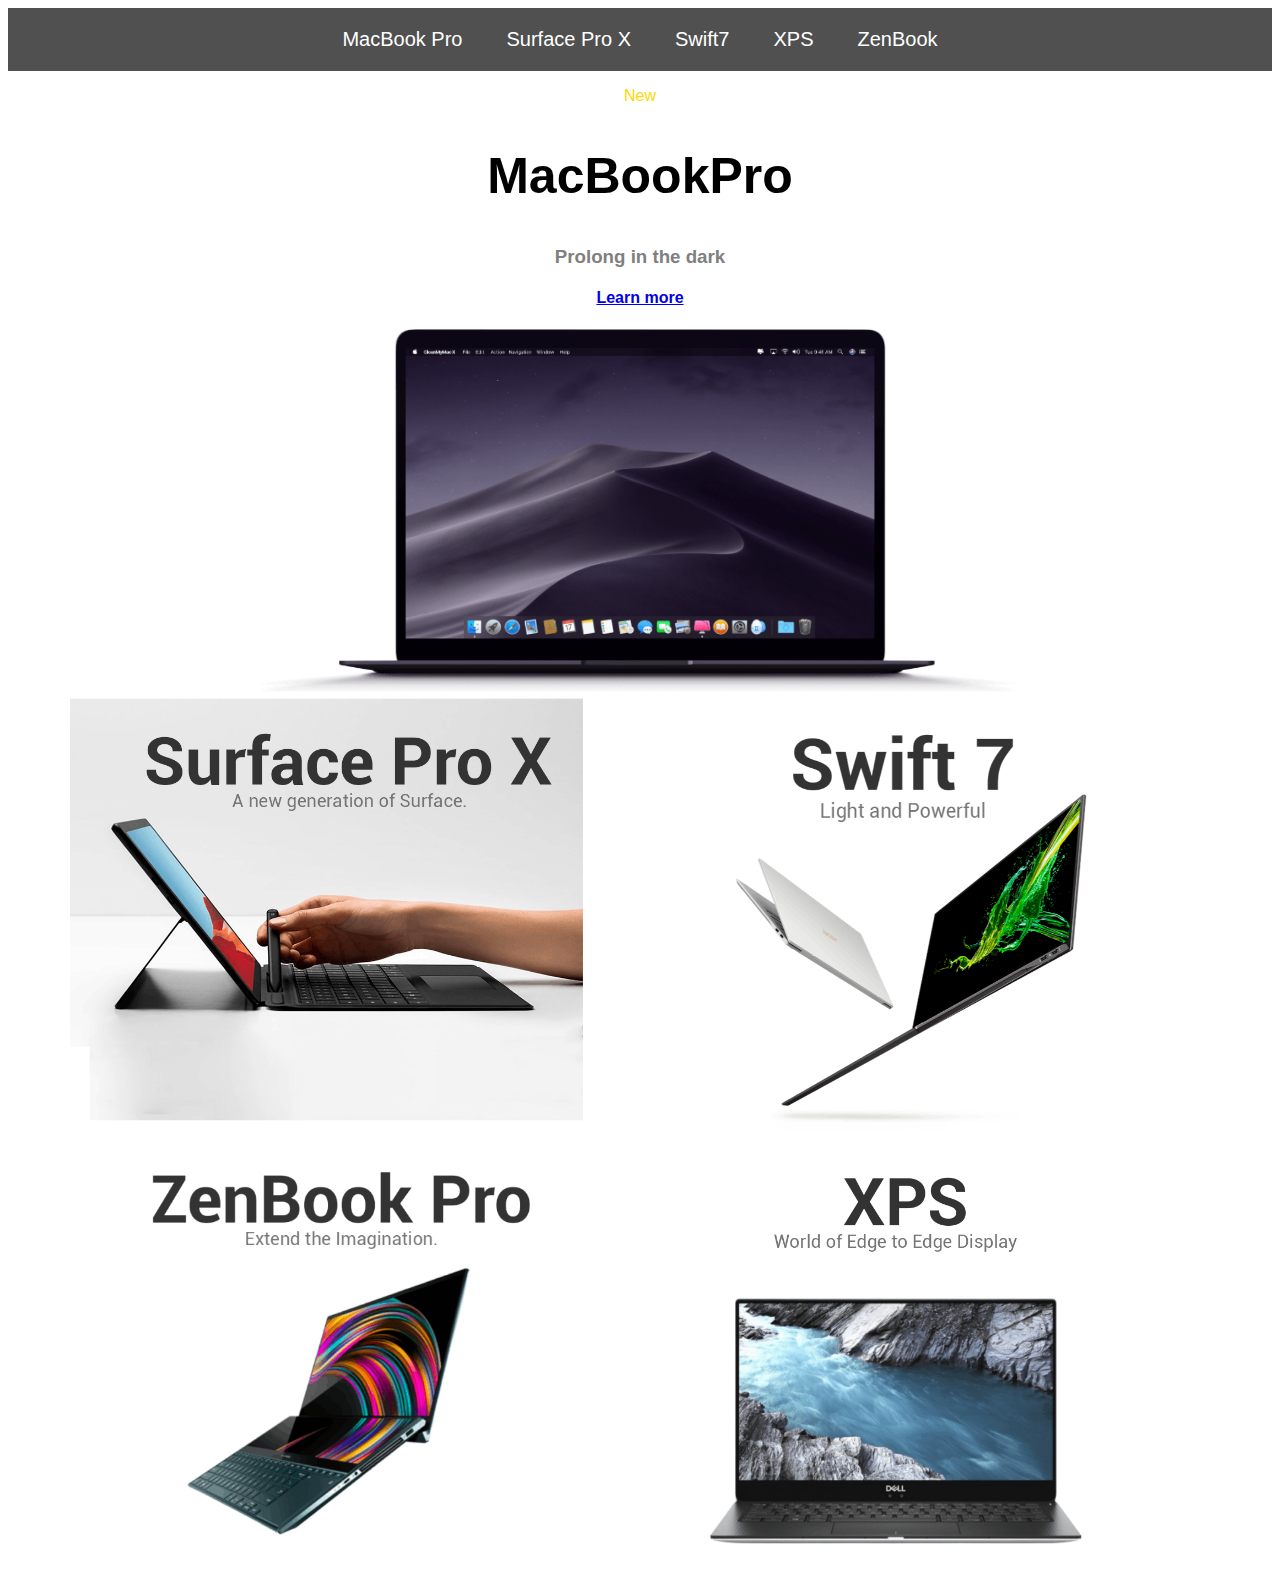
<file: index.html>
<!DOCTYPE html>
<html lang="en">
<head>
    <meta charset="UTF-8">
    <meta name="viewport" content="width=device-width, initial-scale=1.0">
    <link rel="stylesheet" href="./style.css">
    <title>MixKenton</title>
</head>
<body>

  <ul class="nav">
    <li><a class="ex1" href="macbook.html">MacBook Pro</a></li>
    <li><a class="ex1" href="surface.html">Surface Pro X</a></li>
    <li><a class="ex1" href="swift.html">Swift7</a></li>
    <li><a class="ex1" href="xps.html">XPS</a></li>
    <li><a class="ex1" href="zenbook.html">ZenBook</a></li>
 </ul>

 <p>New</p>
 <h2>MacBookPro</h2>
 <h3>Prolong in the dark</h3>
 <h4><a href="macbook.html">Learn more</a></h4>
<center><a href="macbook.html"><img src="img/macbook-clipart-png-macbook-pro-png-transparent-free-download-for-macbook-pro-png-1440_695.png" alt="" ></a></center>



<div class="section_area">
    <div class="container">
        <div class="section_area_grid">
            <div class="section_grid_item">
                <div class="section_item_img">
                       
                     <a href="surface.html"><img src="img2/surface.png" alt=""></a>
                    </div>
                </div>
                <div class="section_grid_item">
                    <div class="section_item_img">
                       
                      <a href="swift.html"><img src="img2/swift.png" alt=""></a>
                
                    </div>
                </div>
                <div class="section_grid_item">
                    <div class="section_item_img">
                       
                   <a href="zenbook.html"><img src="img2/zenbook.png" alt=""></a> 
                
                    </div>
                </div>
                <div class="section_grid_item">
                    <div class="section_item_img">
                       
                    <a href="xps.html"><img src="img2/xps.png" alt=""></a>
                
                    </div>
                </div>
                
            </div>
        </div>
    </div>
</div>


</div>

    
</body>
</html>
</file>
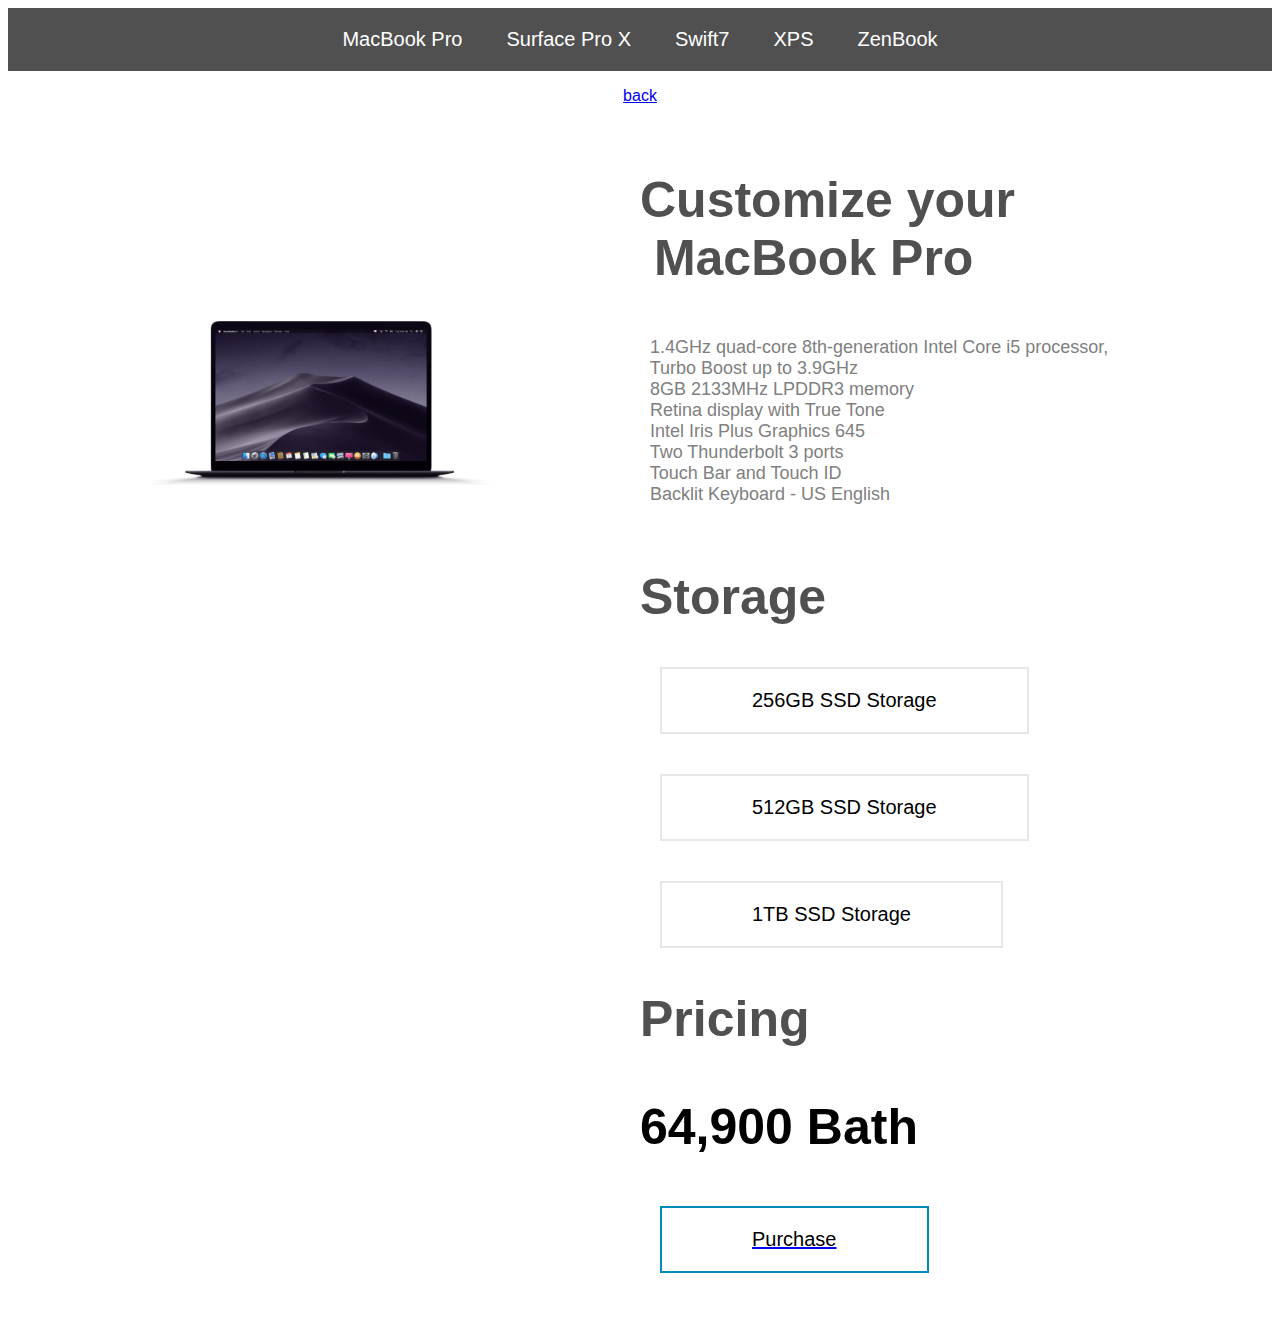
<file: macbook.html>
<!DOCTYPE html>
<html lang="en">
<head>
    <meta charset="UTF-8">
    <meta name="viewport" content="width=device-width, initial-scale=1.0">
    <link rel="stylesheet" href="./style2.css">
    <title>MixKenton</title>
</head>
<body>
    <ul class="nav">
        <li><a class="ex1" href="macbook.html">MacBook Pro</a></li>
        <li><a class="ex1" href="surface.html">Surface Pro X</a></li>
        <li><a class="ex1" href="swift.html">Swift7</a></li>
        <li><a class="ex1" href="xps.html">XPS</a></li>
        <li><a class="ex1" href="zenbook.html">ZenBook</a></li>
     </ul>

     <p><a href="index.html">back</a></p>

     <div class="section_area">
        <div class="container">
            <div class="section_area_grid">
                <div class="section_grid_item">
                    <div class="section_item_img">
                           
                         <img src="img/macbook-clipart-png-macbook-pro-png-transparent-free-download-for-macbook-pro-png-1440_695@2x.png" alt="">
                        </div>
                    </div>
                    <div class="section_grid_item">
                        <div class="section_item_img">
                            <div class="section_grid_item"> 
                              <div>  <pre>Customize your 
 MacBook Pro</div>
                                </pre>
                            <div> <pre class="p1">  1.4GHz quad‑core 8th‑generation Intel Core i5 processor,
  Turbo Boost up to 3.9GHz
  8GB 2133MHz LPDDR3 memory
  Retina display with True Tone
  Intel Iris Plus Graphics 645
  Two Thunderbolt 3 ports
  Touch Bar and Touch ID
  Backlit Keyboard - US English
                                    </pre>
                                </div>
                            </div>  
                            <div class="section_grid_item"> 
                                <h2>Storage</h2>
                                
                            </div> 
                            <div class="section_grid_item"> 
                             <button class="button1">256GB SSD Storage</button>
                            
                             <div><button class="button1">512GB SSD Storage</button></div>
                            
                            <button class="button1">1TB SSD Storage</button>
                                <h2>Pricing</h2>

                                <h3>64,900 Bath</h3>
                                <a href="thank.html"> <button class="button2">Purchase</button></a>
                            </div>         
                           
                        
                    </div>
                    
                </div>
            </div>
        </div>
    </div>
    
    
    </div>    
</body>
</html>
</file>
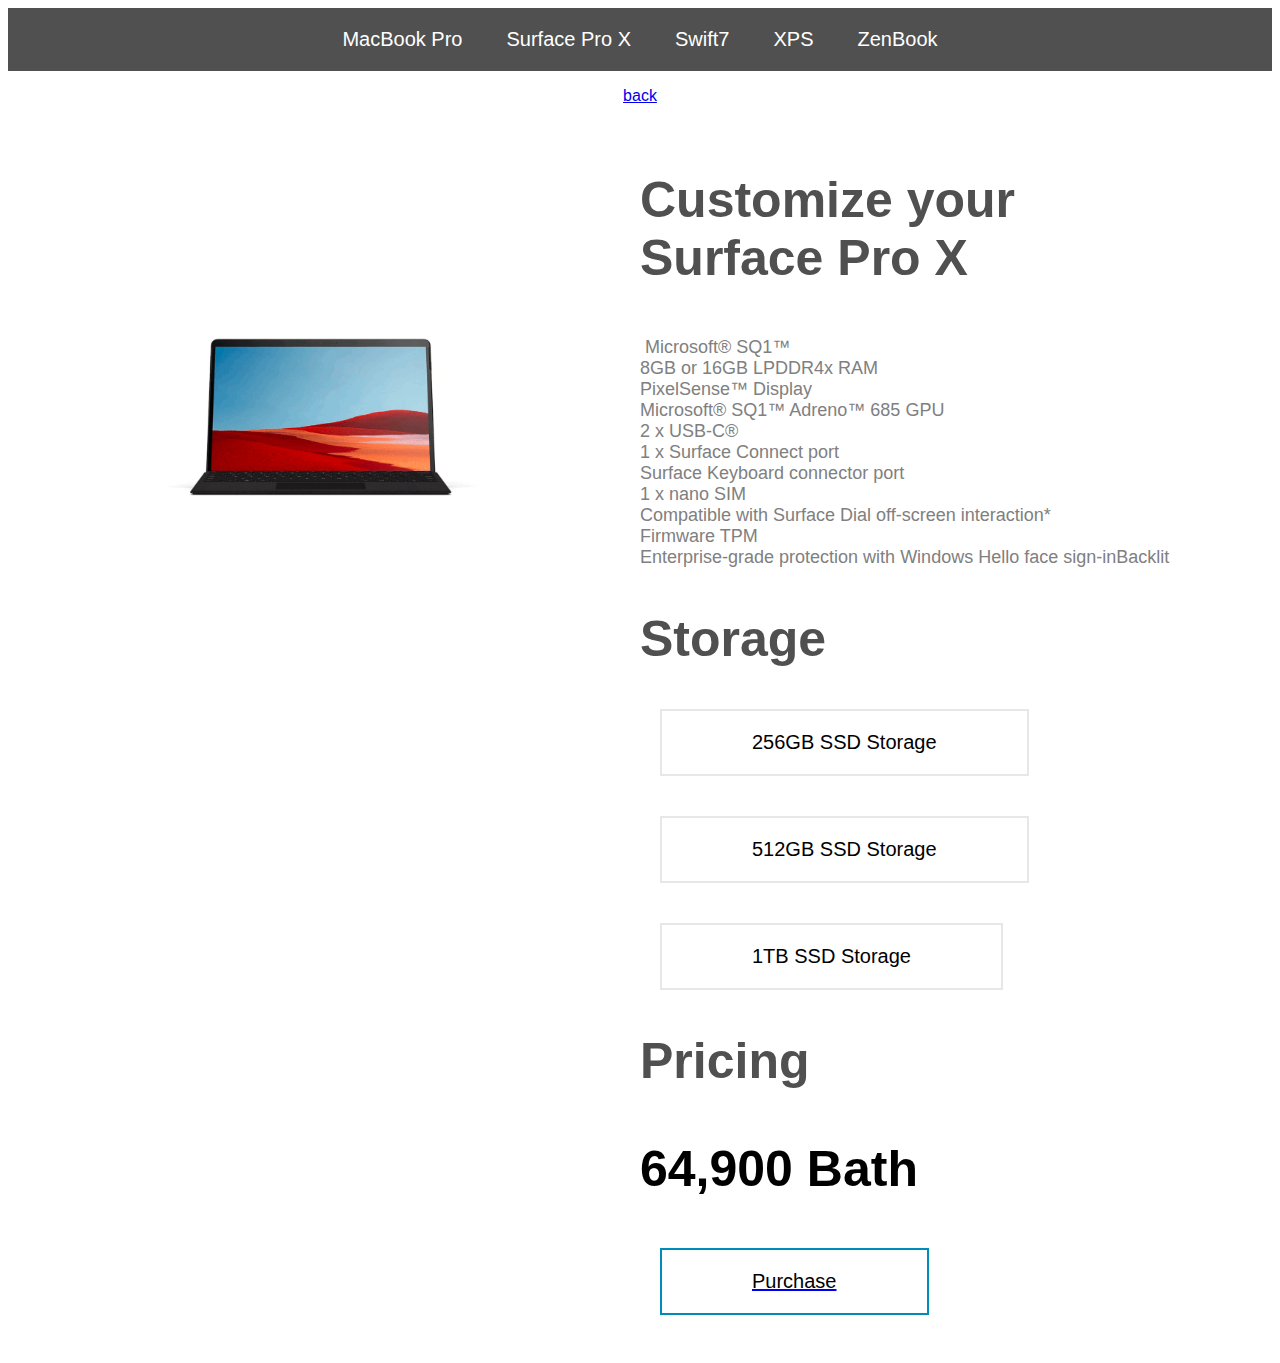
<file: surface.html>
<!DOCTYPE html>
<html lang="en">
<head>
    <meta charset="UTF-8">
    <meta name="viewport" content="width=device-width, initial-scale=1.0">
    <link rel="stylesheet" href="./style2.css">
    <title>MixKenton</title>
</head>
<body>
    <ul class="nav">
        <li><a class="ex1" href="macbook.html">MacBook Pro</a></li>
        <li><a class="ex1" href="surface.html">Surface Pro X</a></li>
        <li><a class="ex1" href="swift.html">Swift7</a></li>
        <li><a class="ex1" href="xps.html">XPS</a></li>
        <li><a class="ex1" href="zenbook.html">ZenBook</a></li>
     </ul>

     <p><a href="index.html">back</a></p>

     <div class="section_area">
        <div class="container">
            <div class="section_area_grid">
                <div class="section_grid_item">
                    <div class="section_item_img">
                           
                         <img src="img2/image-42x-924x519.png" alt="">
                        </div>
                    </div>
                    <div class="section_grid_item">
                        <div class="section_item_img">
                            <div class="section_grid_item"> 
                               
<pre>Customize your 
Surface Pro X</pre>
<pre class="p1"> Microsoft® SQ1™
8GB or 16GB LPDDR4x RAM
PixelSense™ Display
Microsoft® SQ1™ Adreno™ 685 GPU
2 x USB-C®
1 x Surface Connect port
Surface Keyboard connector port
1 x nano SIM
Compatible with Surface Dial off-screen interaction*
Firmware TPM
Enterprise-grade protection with Windows Hello face sign-inBacklit </pre>
                                </div>
                            </div>  
                            <div class="section_grid_item"> 
                                <h2>Storage</h2>
                                
                            </div> 
                            <div class="section_grid_item"> 
                             <button class="button1">256GB SSD Storage</button>
                            
                             <div><button class="button1">512GB SSD Storage</button></div>
                            
                            <button class="button1">1TB SSD Storage</button>
                                <h2>Pricing</h2>

                                <h3>64,900 Bath</h3>
                                <a href="thank.html"> <button class="button2">Purchase</button></a>
                            </div>         
                           
                        
                    </div>
                    
                </div>
            </div>
        </div>
    </div>
    
    
    </div>    
</body>
</html>
</file>
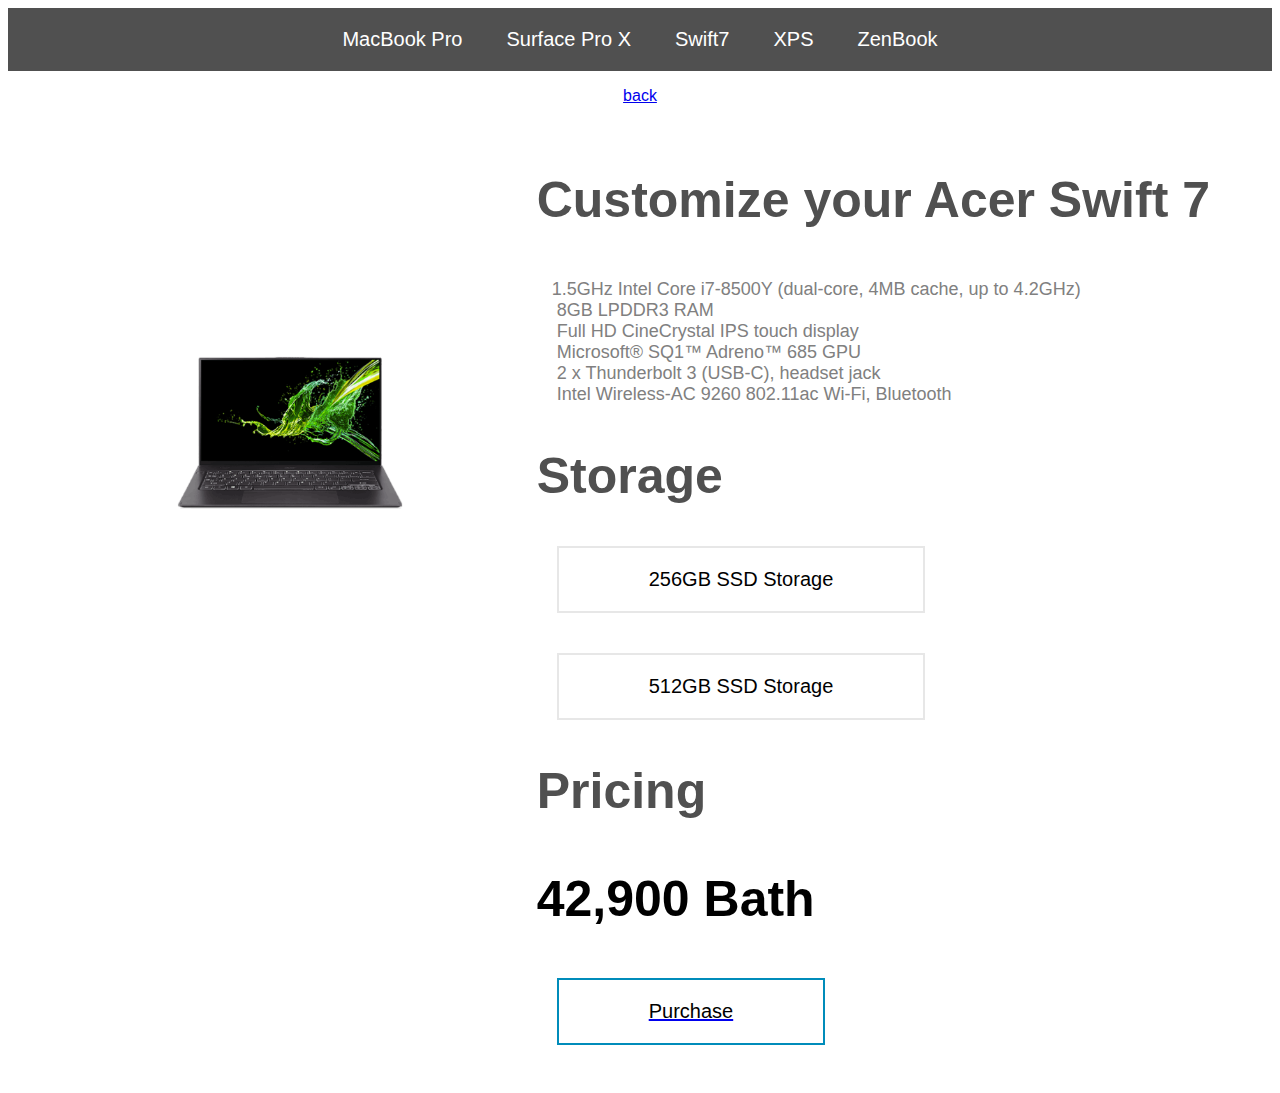
<file: swift.html>
<!DOCTYPE html>
<html lang="en">
<head>
    <meta charset="UTF-8">
    <meta name="viewport" content="width=device-width, initial-scale=1.0">
    <link rel="stylesheet" href="./style2.css">
    <title>MixKenton</title>
</head>
<body>
    <ul class="nav">
        <li><a class="ex1" href="macbook.html">MacBook Pro</a></li>
        <li><a class="ex1" href="surface.html">Surface Pro X</a></li>
        <li><a class="ex1" href="swift.html">Swift7</a></li>
        <li><a class="ex1" href="xps.html">XPS</a></li>
        <li><a class="ex1" href="zenbook.html">ZenBook</a></li>
     </ul>

     <p><a href="index.html">back</a></p>

     <div class="section_area">
        <div class="container">
            <div class="section_area_grid">
                <div class="section_grid_item">
                    <div class="section_item_img">
                           
                         <img src="img2/image-5-801x635.png" alt="">
                        </div>
                    </div>
                    <div class="section_grid_item">
                        <div class="section_item_img">
                            <div class="section_grid_item"> 
<pre>Customize your Acer Swift 7</pre>
<pre class="p1">   1.5GHz Intel Core i7-8500Y (dual-core, 4MB cache, up to 4.2GHz)
    8GB LPDDR3 RAM
    Full HD CineCrystal IPS touch display
    Microsoft® SQ1™ Adreno™ 685 GPU
    2 x Thunderbolt 3 (USB-C), headset jack
    Intel Wireless-AC 9260 802.11ac Wi-Fi, Bluetooth</pre>
                                </div>
                            </div>  
                            <div class="section_grid_item"> 
                                <h2>Storage</h2>
                                
                            </div> 
                            <div class="section_grid_item"> 
                             <button class="button1">256GB SSD Storage</button>
                            
                             <div><button class="button1">512GB SSD Storage</button></div>
                            
                          
                                <h2>Pricing</h2>

                                <h3>42,900 Bath</h3>
                                <a href="thank.html"> <button class="button2">Purchase</button></a>
                            </div>         
                           
                        
                    </div>
                    
                </div>
            </div>
        </div>
    </div>
    
    
    </div>    
</body>
</html>
</file>
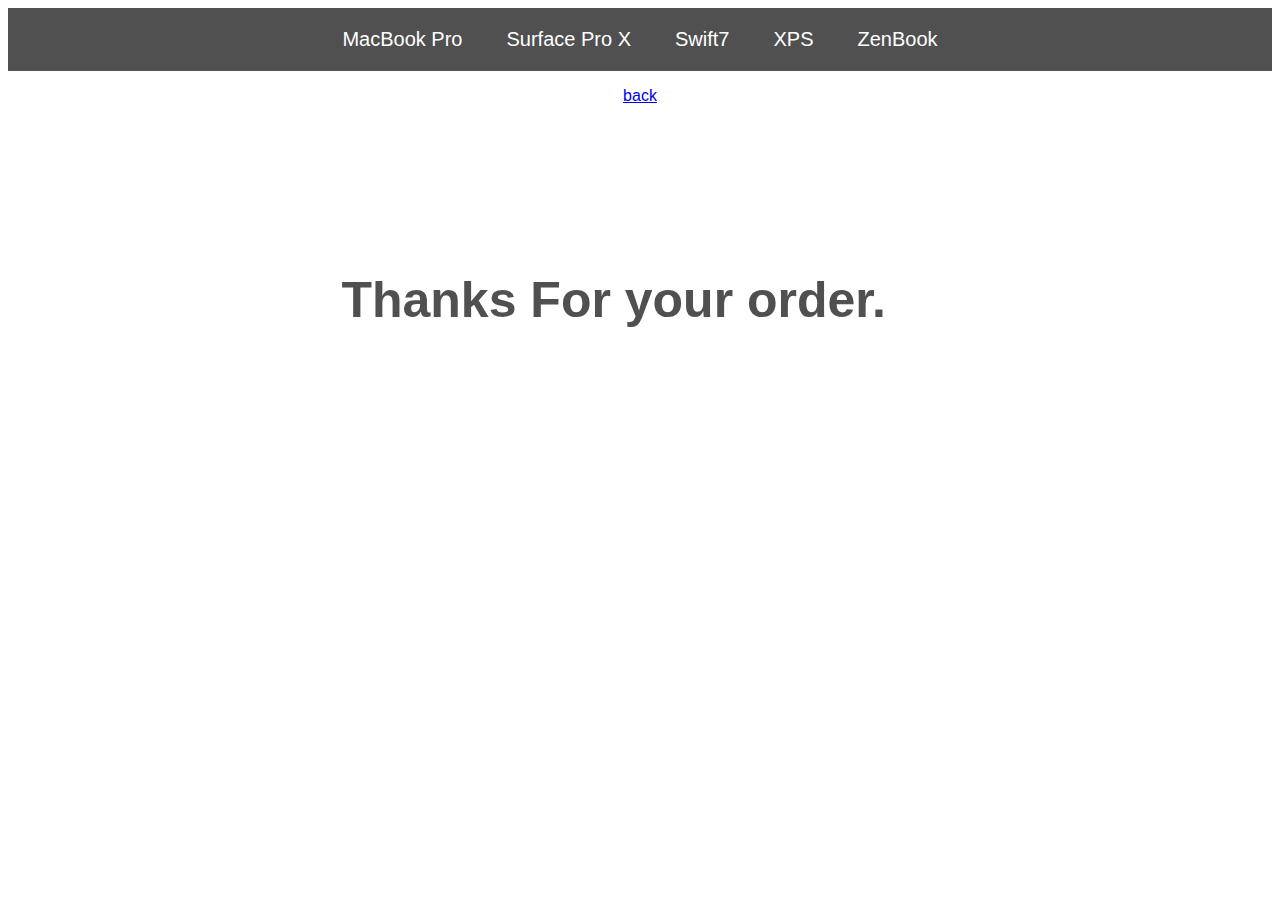
<file: thank.html>
<!DOCTYPE html>
<html lang="en">
<head>
    <meta charset="UTF-8">
    <meta name="viewport" content="width=device-width, initial-scale=1.0">
    <link rel="stylesheet" href="./style2.css">
    <title>MixKenton</title>
</head>
<body>
    <ul class="nav">
        <li><a class="ex1" href="macbook.html">MacBook Pro</a></li>
        <li><a class="ex1" href="surface.html">Surface Pro X</a></li>
        <li><a class="ex1" href="swift.html">Swift7</a></li>
        <li><a class="ex1" href="xps.html">XPS</a></li>
        <li><a class="ex1" href="zenbook.html">ZenBook</a></li>
     </ul>

     <p><a href="index.html">back</a></p>

<pre>                                           

                        Thanks For your order.
                        
</pre> 
</body>
</html>
</file>
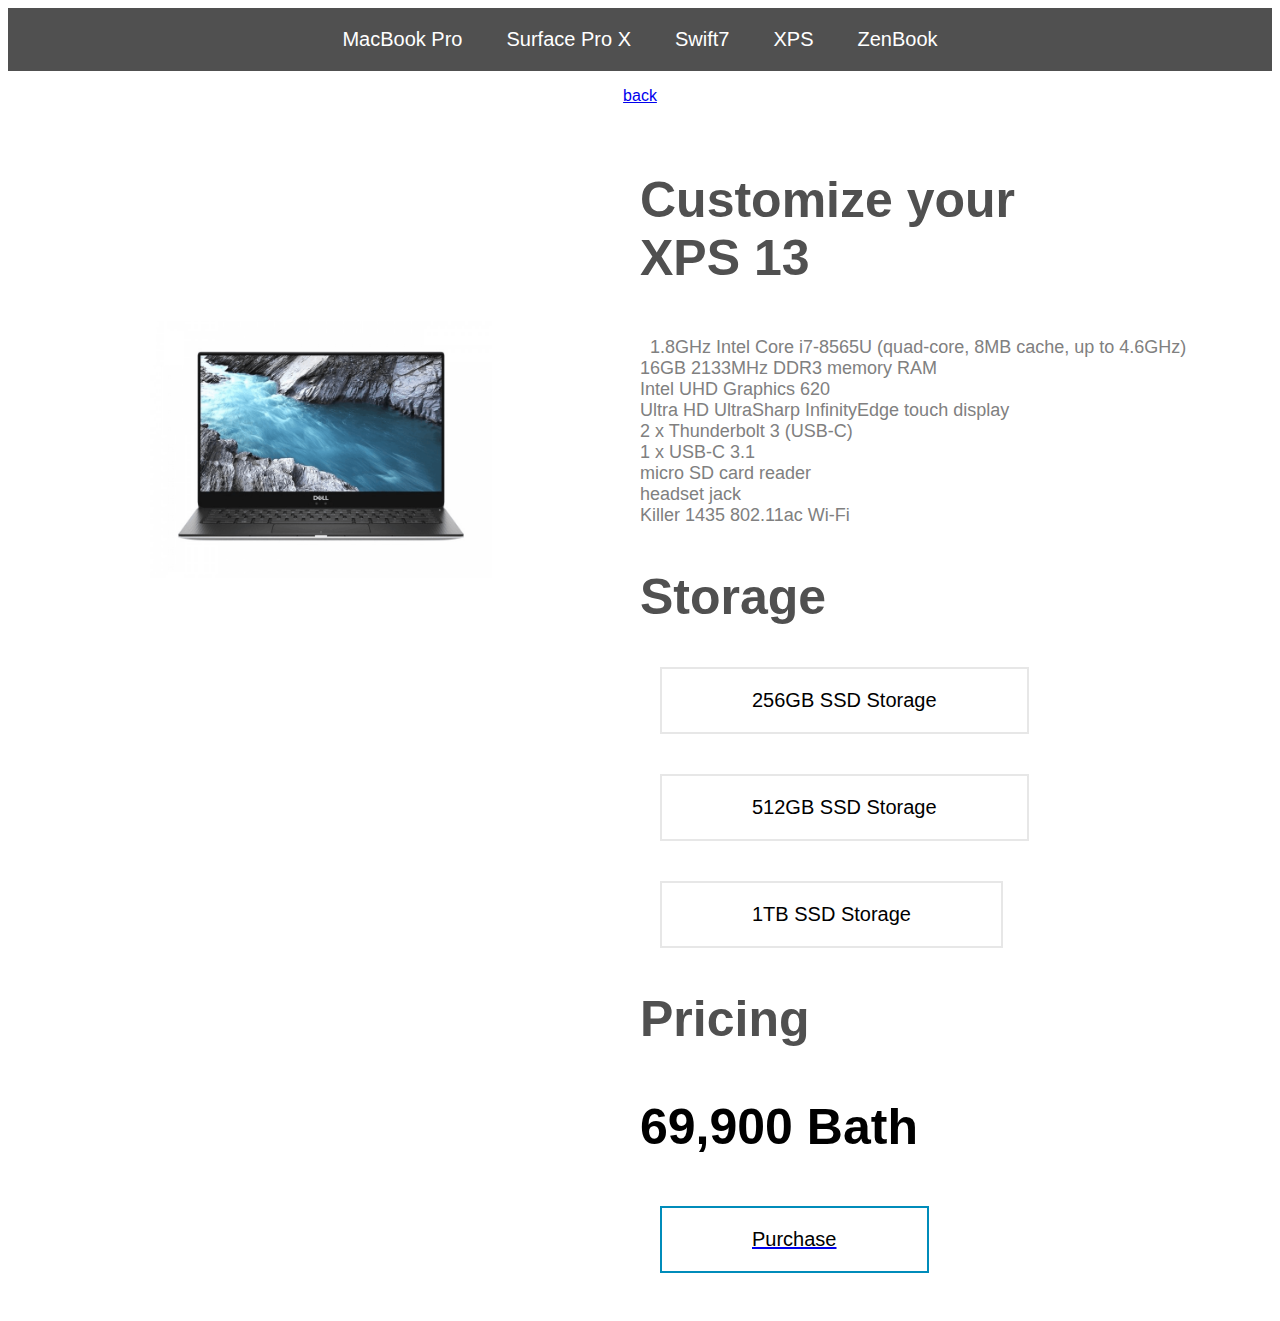
<file: xps.html>
<!DOCTYPE html>
<html lang="en">
<head>
    <meta charset="UTF-8">
    <meta name="viewport" content="width=device-width, initial-scale=1.0">
    <link rel="stylesheet" href="./style2.css">
    <title>MixKenton</title>
</head>
<body>
    <ul class="nav">
        <li><a class="ex1" href="macbook.html">MacBook Pro</a></li>
        <li><a class="ex1" href="surface.html">Surface Pro X</a></li>
        <li><a class="ex1" href="swift.html">Swift7</a></li>
        <li><a class="ex1" href="xps.html">XPS</a></li>
        <li><a class="ex1" href="zenbook.html">ZenBook</a></li>
     </ul>

     <p><a href="index.html">back</a></p>

     <div class="section_area">
        <div class="container">
            <div class="section_area_grid">
                <div class="section_grid_item">
                    <div class="section_item_img">
                           
                         <img src="img2/image-6-800x600.png" alt="">
                        </div>
                    </div>
                    <div class="section_grid_item">
                        <div class="section_item_img">
                            <div class="section_grid_item"> 
<pre>Customize your 
XPS 13</pre>
                            <div> <pre class="p1">  1.8GHz Intel Core i7-8565U (quad-core, 8MB cache, up to 4.6GHz)
16GB 2133MHz DDR3 memory RAM
Intel UHD Graphics 620
Ultra HD UltraSharp InfinityEdge touch display
2 x Thunderbolt 3 (USB-C)
1 x USB-C 3.1
micro SD card reader
headset jack
Killer 1435 802.11ac Wi-Fi</pre>
                                </div>
                            </div>  
                            <div class="section_grid_item"> 
                                <h2>Storage</h2>
                                
                            </div> 
                            <div class="section_grid_item"> 
                             <button class="button1">256GB SSD Storage</button>
                            
                             <div><button class="button1">512GB SSD Storage</button></div>
                            
                            <button class="button1">1TB SSD Storage</button>
                                <h2>Pricing</h2>

                                <h3>69,900 Bath</h3>
                                <a href="thank.html"> <button class="button2">Purchase</button></a>
                            </div>         
                           
                        
                    </div>
                    
                </div>
            </div>
        </div>
    </div>
    
    
    </div>    
</body>
</html>
</file>
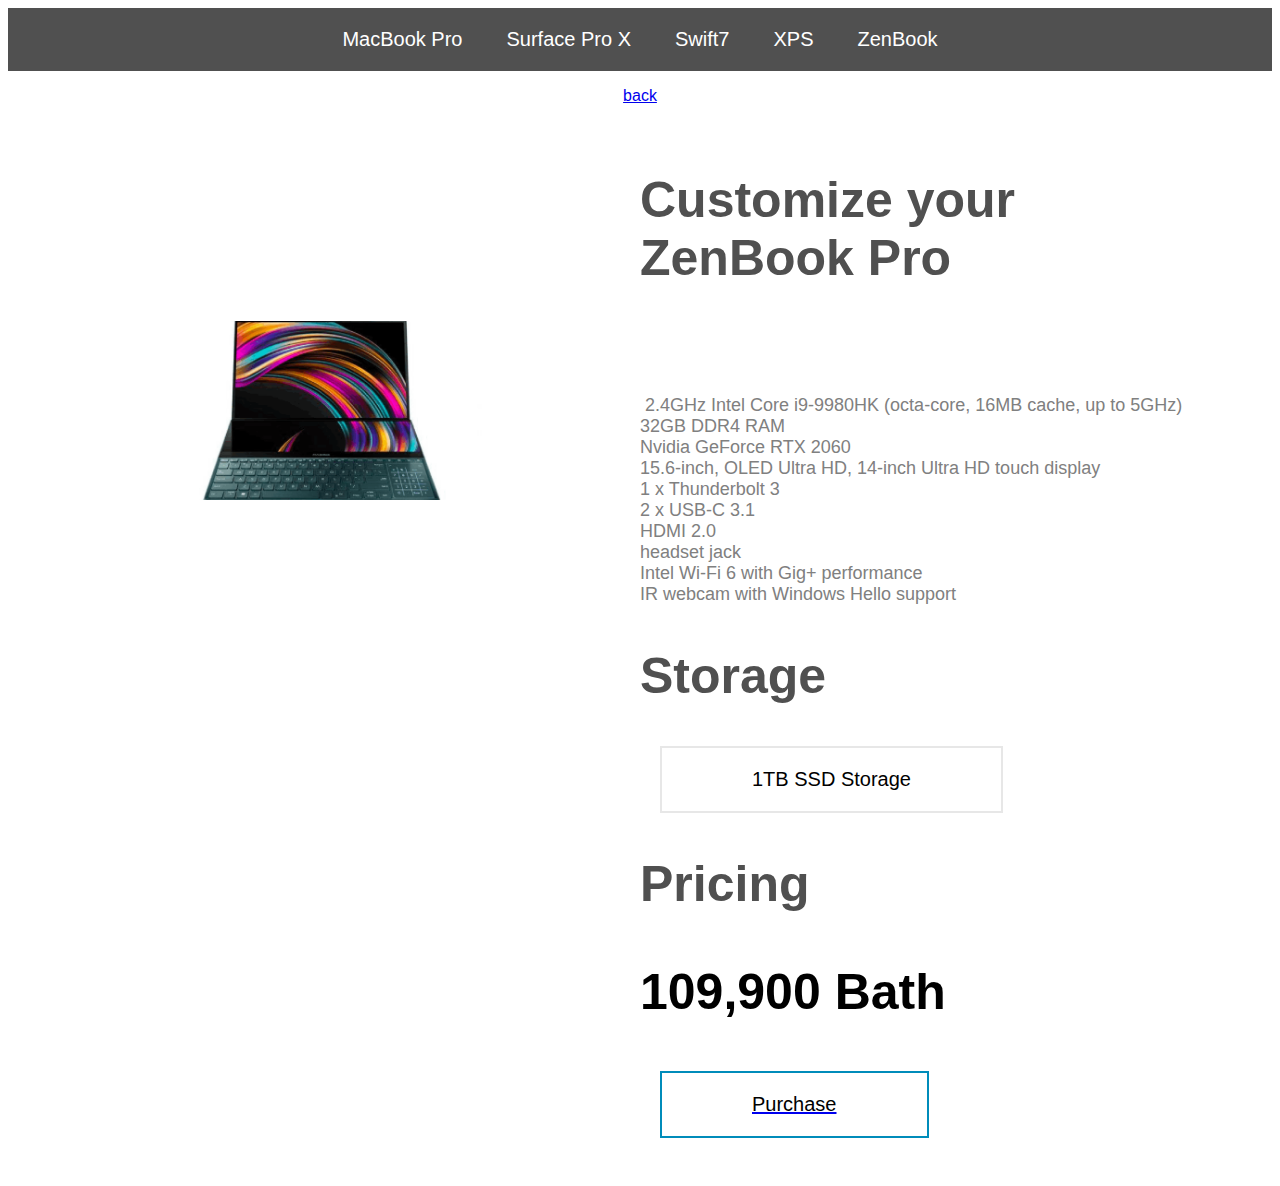
<file: zenbook.html>
<!DOCTYPE html>
<html lang="en">
<head>
    <meta charset="UTF-8">
    <meta name="viewport" content="width=device-width, initial-scale=1.0">
    <link rel="stylesheet" href="./style2.css">
    <title>MixKenton</title>
</head>
<body>
    <ul class="nav">
        <li><a class="ex1" href="macbook.html">MacBook Pro</a></li>
        <li><a class="ex1" href="surface.html">Surface Pro X</a></li>
        <li><a class="ex1" href="swift.html">Swift7</a></li>
        <li><a class="ex1" href="xps.html">XPS</a></li>
        <li><a class="ex1" href="zenbook.html">ZenBook</a></li>
     </ul>

     <p><a href="index.html">back</a></p>

     <div class="section_area">
        <div class="container">
            <div class="section_area_grid">
                <div class="section_grid_item">
                    <div class="section_item_img">
                           
                         <img src="img2/image-72x-924x484.png" alt="">
                        </div>
                    </div>
                    <div class="section_grid_item">
                        <div class="section_item_img">
                            <div class="section_grid_item"> 
                              <pre>Customize your
ZenBook Pro
                                </pre>
                            <pre class="p1"> 2.4GHz Intel Core i9-9980HK (octa-core, 16MB cache, up to 5GHz)
32GB DDR4 RAM
Nvidia GeForce RTX 2060
15.6-inch, OLED Ultra HD, 14-inch Ultra HD touch display
1 x Thunderbolt 3
2 x USB-C 3.1
HDMI 2.0
headset jack
Intel Wi-Fi 6 with Gig+ performance
IR webcam with Windows Hello support</pre>
                                
                            </div>  
                            <div class="section_grid_item"> 
                                <h2>Storage</h2>
                                
                            </div> 
                            <div class="section_grid_item"> 
                    
                            
                            <button class="button1">1TB SSD Storage</button>
                                <h2>Pricing</h2>

                                <h3>109,900 Bath</h3>
                                <a href="thank.html"> <button class="button2">Purchase</button></a>
                            </div>         
                           
                        
                    </div>
                    
                </div>
            </div>
        </div>
    </div>
    
    
    </div>    
</body>
</html>
</file>
<file: style.css>
.nav{
    background-color: #505050;
    list-style-type: none;
    text-align: center;
    margin: 0;
    padding: 0;

}
.nav li{
    display: inline-block;
    font-size: 20px;
    padding: 20px;
    font-family: Arial, Helvetica, sans-serif;
    
    
}

a.ex1{
    color : white;
    text-decoration: none;
   
    
}
p{
    text-align: center;
    color : gold;
    font-family: Arial, Helvetica, sans-serif;
}
h2{
    text-align: center;
    font-family: Arial, Helvetica, sans-serif;
    font-size: 50px;
    
}
h3{
    text-align: center;
    font-family: Arial, Helvetica, sans-serif;
    color : gray;
    
}
h4{
    text-align: center;
    font-family: Arial, Helvetica, sans-serif;
    color: blue;
 

    
}
img{
    width:60%;
    height: auto;
    
    
    
}
.container{
   width: 1140px;
   margin: 0 auto;    
}
 .section_area_grid{
     display: grid;
     grid-template-columns: 1fr 1fr;
     
 }

 .section_item_img img{
    width:90%;
    height: auto;
    
 }
</file>
<file: style2.css>
.nav{
    background-color: #505050;
    list-style-type: none;
    text-align: center;
    margin: 0;
    padding: 0;

}
.nav li{
    display: inline-block;
    font-size: 20px;
    padding: 20px;
    font-family: Arial, Helvetica, sans-serif;
    
    
}

a.ex1{
    color : white;
    text-decoration: none;

}
p{
    text-align: center;
    color : gold;
    font-family: Arial, Helvetica, sans-serif;
}

.container{
   width: 1140px;
   margin: 0 auto;    
}
 .section_area_grid{
     display: grid;
     grid-template-columns: 1fr 1fr;
     
 }

 .section_item_img img{
    position: relative;left: 80px; top: 200px;
    width: 60%;
    height: auto;
    animation-name: example;
    animation-duration: 1s;
  
 }
 @keyframes example{
     0%{left: 0px; top: 0px;}
     100%{left: 80px; top: 200px;}
 }
 pre{
    text-align: left;
    font-weight: bold;
    font-family: Arial, Helvetica, sans-serif;
    font-size: 50px;
    color: #505050;
    
 }
 pre.p1{
    text-align: left;
    font-weight: normal;
    font-family: Arial, Helvetica, sans-serif;
    font-size: 18px;
    color: gray;
 }
 h2{
    text-align: left;
    font-family: Arial, Helvetica, sans-serif;
    font-size: 50px;
    color: #505050;
    
 }

button {
  background-color: #4CAF50; 
  border: none;
  color: white;
  padding: 20px 90px;
  text-align: center;
  text-decoration: none;
  display: block;
  font-size: 20px;
  margin: 40px 20px;
  transition-duration: 0.4s;
  cursor: pointer;
  

  
}

.button1{
    background-color: white;
    color: black;
    border: 2px solid #e7e7e7;
}
.button1:hover{
    background-color: #008cba;
    color: white;
}
.button2{
    background-color: white;
    color: black;
    border: 2px solid #008cba;
}
.button2:hover{
    background-color: #008cba;
    color: white;
}
h3{
    text-align: left;
    font-family: Arial, Helvetica, sans-serif;
    font-size: 50px;
    color: black;
    
}
</file>
